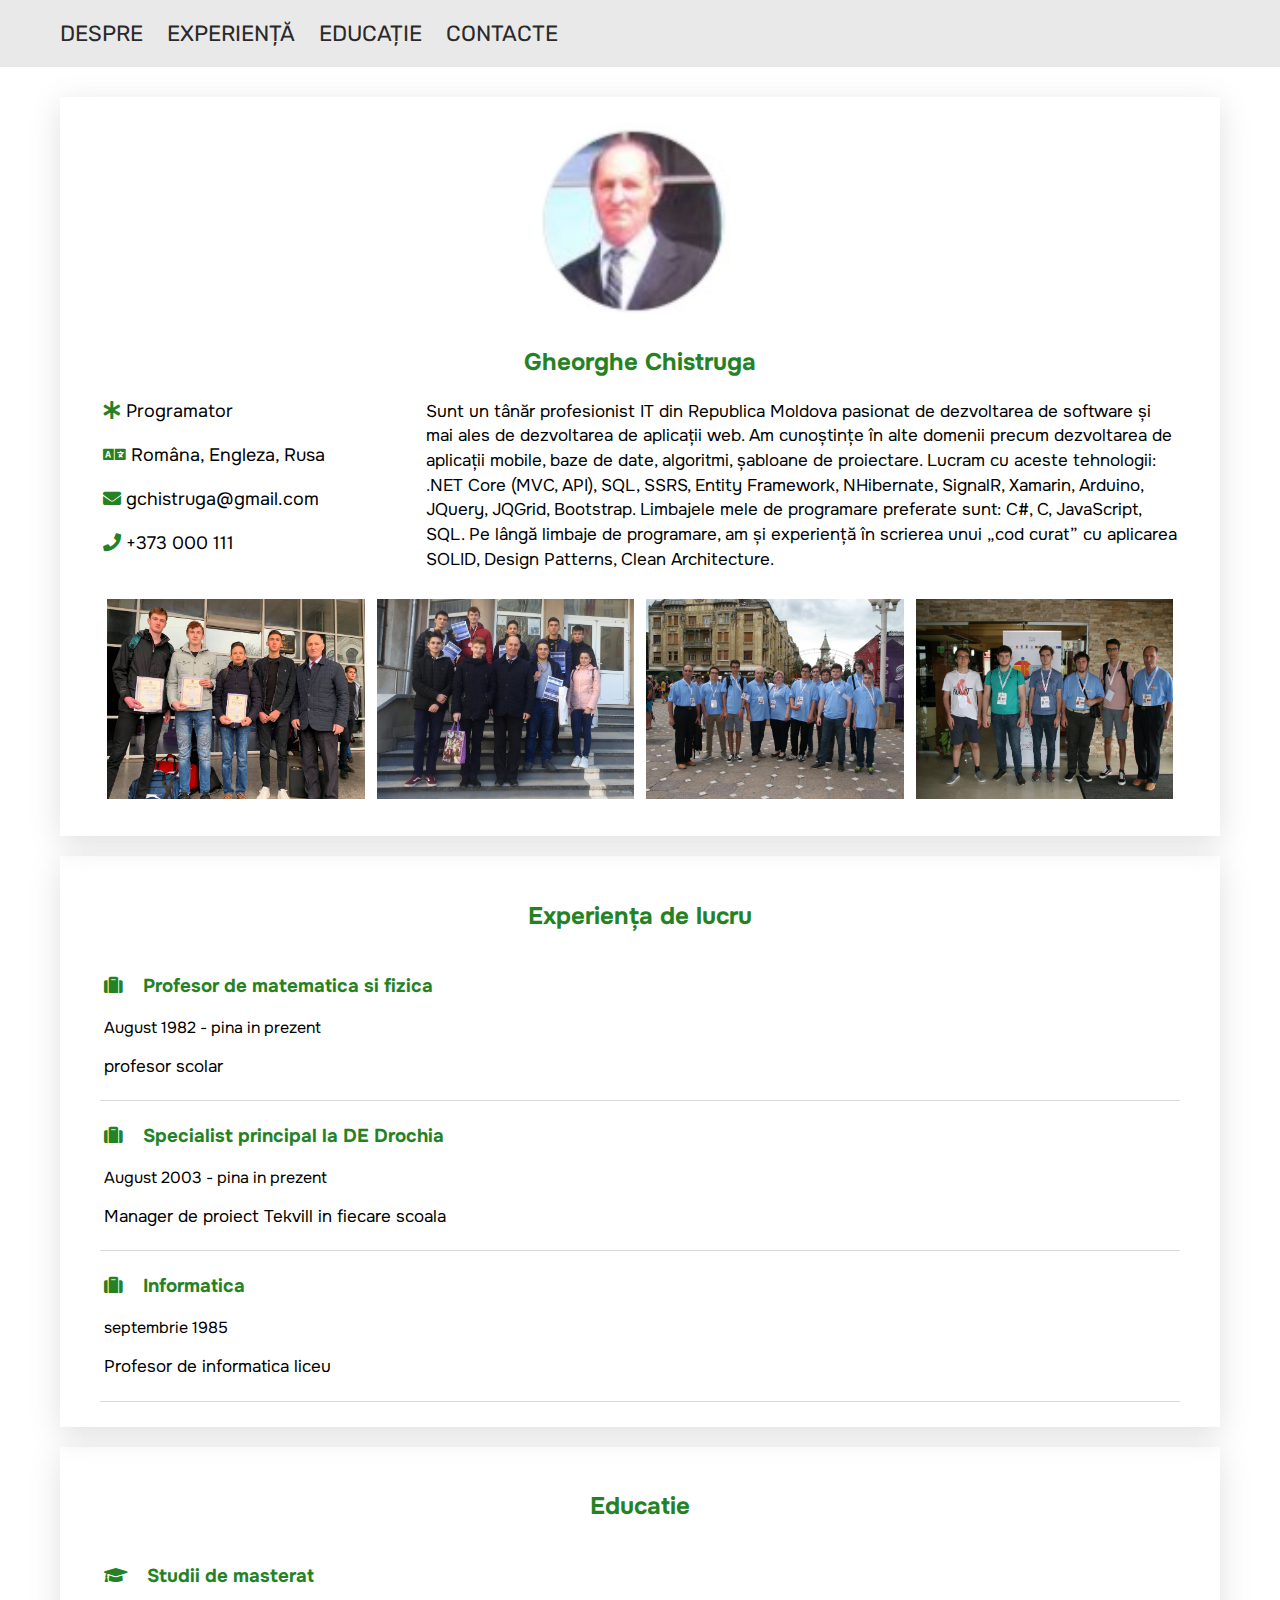
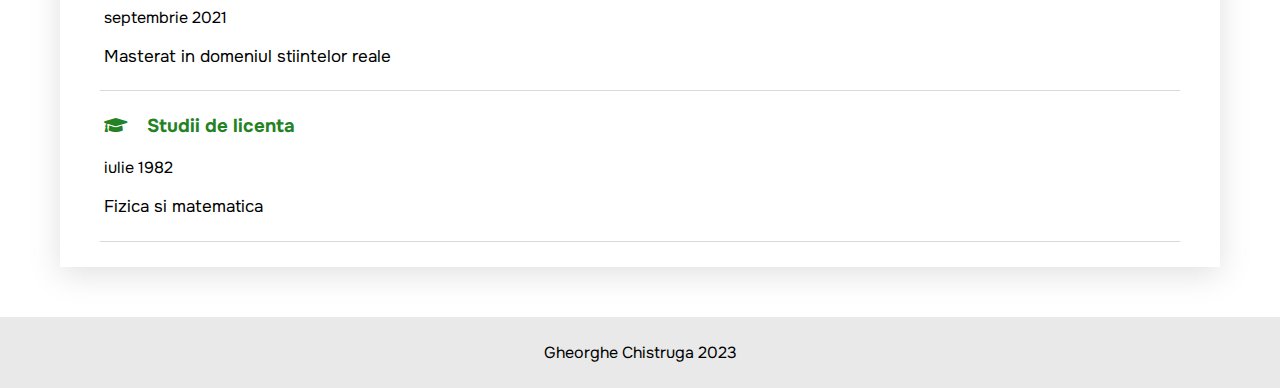
<file: index.html>
<!DOCTYPE html>
<html>

<head>
    <meta charset="UTF-8">
    <title>CV - Gheorghe Chistruga</title>
    <link rel="stylesheet" href="css/style.css">
    <link rel="stylesheet" href="https://cdnjs.cloudflare.com/ajax/libs/font-awesome/5.15.2/css/all.min.css" />
</head>

<body>

    <div class="header">
        <nav>
            <a class="nav-link" href="">DESPRE</a>
            <a class="nav-link" href="#experienta">EXPERIENȚĂ</a>
            <a class="nav-link" href="#educatie">EDUCAȚIE</a>
            <a class="nav-link" href="pages/contacte.html">CONTACTE</a>
        </nav>
    </div>

    <div class="main">

        <div class="info">

            <div class="centered">
                <img class="poza-eu" src="images/eu.jpg">
                <h2 class="verde">Gheorghe Chistruga</h2>
            </div>

            <table>
                <tr>
                    <td class="celula-abilitati">
                        <i class="fas verde fa-asterisk"></i>
                        <span>Programator</span>
                        <br /> <br />

                        <i class="fas verde fa-language"></i>
                        <span>Româna, Engleza, Rusa</span>
                        <br /> <br />

                        <i class="fas verde fa-envelope"></i>
                        <a href="mailto:gchistruga@gmail.com"> gchistruga@gmail.com </a>
                        <br /> <br />

                        <i class="fas verde fa-phone"></i>
                        <a href="tel:+373000111">+373 000 111</a>
                        <br /> <br />
                    </td>

                    <td class="celula-text">
                        <p class="text-despre">
                            Sunt un tânăr profesionist IT din Republica Moldova pasionat de dezvoltarea de software și
                            mai ales de dezvoltarea de aplicații web. Am cunoștințe în alte domenii precum dezvoltarea
                            de aplicații mobile, baze de date, algoritmi, șabloane de proiectare. Lucram cu aceste
                            tehnologii: .NET Core (MVC, API), SQL, SSRS, Entity Framework, NHibernate, SignalR, Xamarin,
                            Arduino, JQuery, JQGrid, Bootstrap. Limbajele mele de programare preferate sunt: C#, C,
                            JavaScript, SQL. Pe lângă limbaje de programare, am și experiență în scrierea unui „cod
                            curat” cu aplicarea SOLID, Design Patterns, Clean Architecture.
                        </p>
                    </td>
                </tr>
            </table>

            <table class="tabel-gal">
                <tr>
                    <td class="celula-img">
                        <a target="_blank" href="images/f1.jpg">
                            <img class="img-gal" src="images/f1.jpg">
                        </a>
                    </td>

                    <td class="celula-img">
                        <a target="_blank" href="images/f2.jpg">
                            <img class="img-gal" src="images/f2.jpg">
                        </a>
                    </td>

                    <td class="celula-img">
                        <a target="_blank" href="images/f3.jpg">
                            <img class="img-gal" src="images/f3.jpg">
                        </a>
                    </td>

                    <td class="celula-img">
                        <a target="_blank" href="images/f4.jpg">
                            <img class="img-gal" src="images/f4.jpg">
                        </a>
                    </td>
                </tr>
            </table>

        </div>
        <div class="info" id="experienta">

            <h2 class="centered verde">Experiența de lucru</h2>
            <div class="item">
                <h3 class="item-h3 verde">
                    <i class="fas fa-suitcase"></i>
                    Profesor de matematica si fizica
                </h3>
                <span>August 1982 - pina in prezent</span>
                <p>
                    profesor scolar
                </p>

            </div>
            <div class="item">
                <h3 class="item-h3 verde">
                    <i class="fas fa-suitcase"></i>
                    Specialist principal la DE Drochia
                </h3>
                <span>August 2003 - pina in prezent</span>
                <p>
                    Manager de proiect Tekvill in fiecare scoala
                </p>

            </div>
            <div class="item">
                <h3 class="item-h3 verde">
                    <i class="fas fa-suitcase"></i>
                    Informatica
                </h3>
                <span>septembrie 1985 </span>
                <p>
                    Profesor de informatica liceu
                </p>

            </div>
            
            
        </div>
        <div class="info" id="educatie">
            <h2 class="centered verde">Educatie</h2>
            <div class="item">
                <h3 class="item-h3 verde">
                    <i class="fas fa-graduation-cap"></i>
                    Studii de masterat
                </h3>
                <span>septembrie 2021 </span>
                <p>
                    Masterat in domeniul stiintelor reale
                </p>

            </div>
            <div class="item">
                <h3 class="item-h3 verde">
                    <i class="fas fa-graduation-cap"></i>
                    Studii de licenta
                </h3>
                <span>iulie 1982 </span>
                <p>
                    Fizica si matematica
                </p>

            </div>
        </div>
    </div>
    <footer>
        Gheorghe Chistruga 2023

    </footer>

    <script>
        var form = document.getElementById('formular');
        form.addEventListener("submit", e => {
            e.preventDefault();
            fetch(form.action, {
                method: "POST",
                body: new FormData(document.getElementById("formular")),
            }).then(() =>{
                alert("Multumesc !");
                form.reset();
            });
        });
    </script>
</body>

</html>
</file>
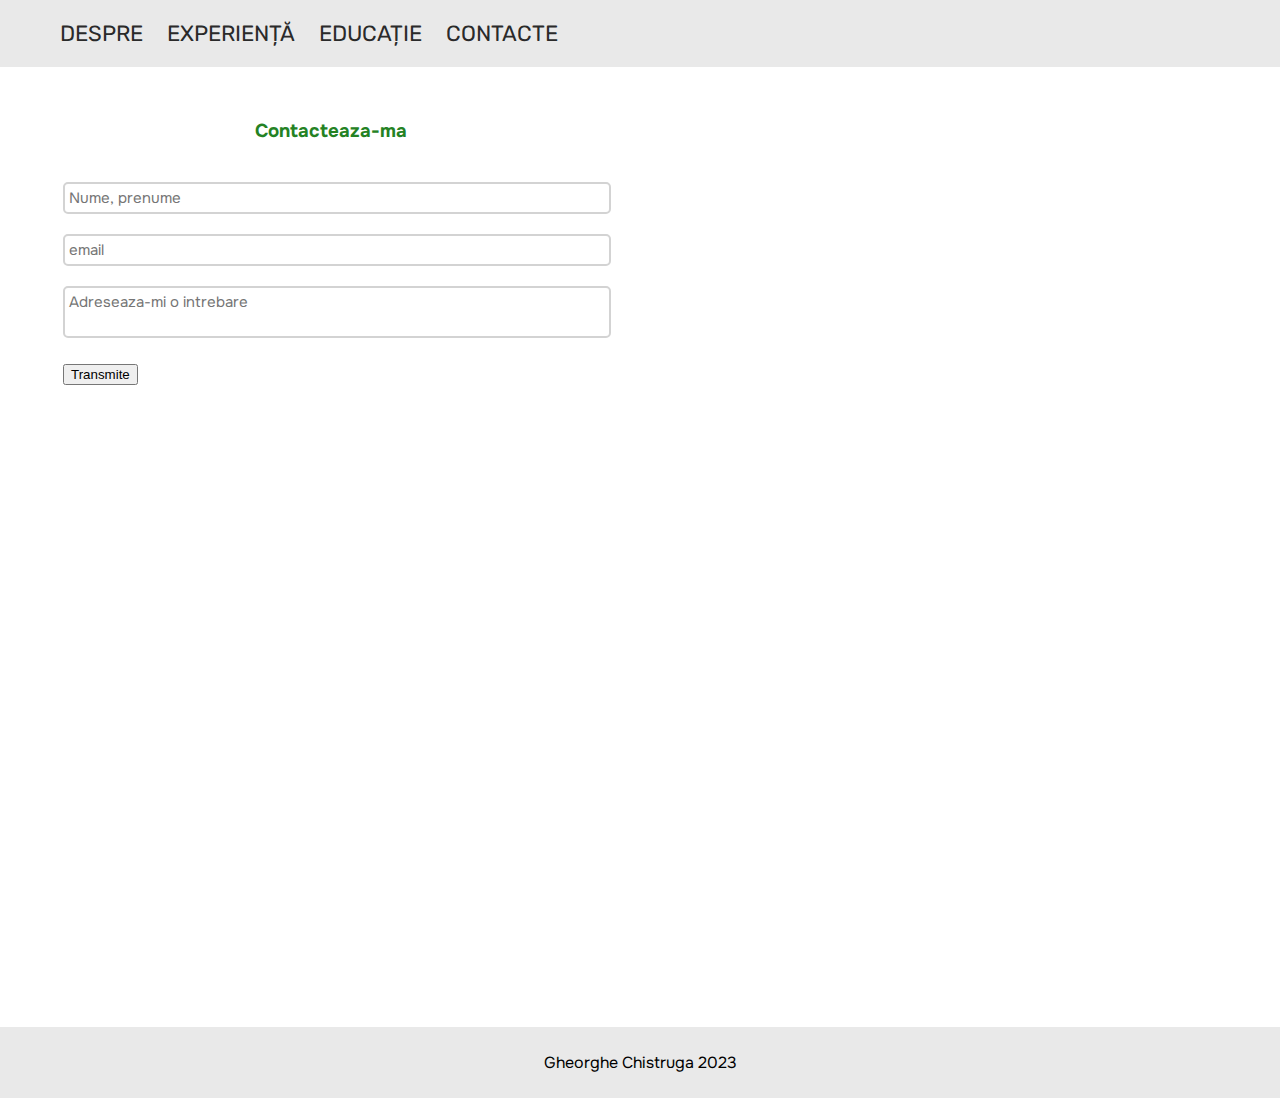
<file: pages/contacte.html>
<!DOCTYPE html>
<html>

<head>
    <meta charset="UTF-8">
    <title>CV - Gheorghe Chistruga</title>
    <link rel="stylesheet" href="../css/style.css">
    <link rel="stylesheet" href="https://cdnjs.cloudflare.com/ajax/libs/font-awesome/5.15.2/css/all.min.css" />
</head>

<body>

    <div class="header">
        <nav>
            <a class="nav-link" href="../index.html">DESPRE</a>
            <a class="nav-link" href="../index.html#experienta">EXPERIENȚĂ</a>
            <a class="nav-link" href="../index.html#educatie">EDUCAȚIE</a>
            <a class="nav-link" href="">CONTACTE</a>
        </nav>
    </div>

    <div class="main">

        <div clas="info">

            <table class="tabel-contacte">
                <tr>
                    <td class="celula-formular">

                        <h3 class="centered verde">Contacteaza-ma</h3>
                        <br />

                        <form id="formular" method="POST" action="https://sheetdb.io/api/v1/2skvij8hqq7uo">
                            <input type="text" name="data[nume]"class="text-input" placeholder="Nume, prenume">
                            <input type="email" name="data[email]"class="text-input" placeholder="email">
                            <textarea name="data[intrebare]" class="intrebare" placeholder="Adreseaza-mi o intrebare "></textarea>
                            <input id="transmite" type="submit" value="Transmite">

                        </form>


                    </td>
                    <td class="celula-harta">
                        <iframe class="harta"
                            src="https://www.google.com/maps/embed?pb=!1m18!1m12!1m3!1d1334.004703998537!2d27.819290533661853!3d48.03284503321559!2m3!1f0!2f0!3f0!3m2!1i1024!2i768!4f13.1!3m3!1m2!1s0x40ccafce9bcaf71f%3A0x1df2edd89d6da61f!2sLiceul%20Teoretic%20%E2%80%9EMihai%20Eminescu%E2%80%9D!5e0!3m2!1sro!2s!4v1701189476215!5m2!1sro!2s"
                            style="border:0;" allowfullscreen="" loading="lazy"
                            referrerpolicy="no-referrer-when-downgrade"></iframe>
                    </td>
                </tr>
            </table>

            <div class="fb-comments" data-width="100%"   data-order-by="reverse_time" data-numposts="3" data-href="http://tekwill.online/gheorghe-chistruga">

            </div>
        </div>
    </div>
    <footer>
        Gheorghe Chistruga 2023

    </footer>
    <script>
        (function (d, s, id) {
            var js, fjs = d.getElementsByTagName(s)[0];
            if (d.getElementById(id)) return;
            js = d.createElement(s); js.id = id;
            js.src = "//connect.facebook.net/en_US/sdk.js#xfbml=1&version=v2.4";
            fjs.parentNode.insertBefore(js, fjs);
        }(document, 'script', 'facebook-jssdk'));

        var form = document.getElementById('formular');
        form.addEventListener("submit", e => {
            e.preventDefault();
            fetch(form.action, {
                method: "POST",
                body: new FormData(document.getElementById("formular")),
            }).then(() =>{
                alert("Multumesc !");
                form.reset();
            });
        });
    </script>
</body>

</html>
</file>
<file: css/style.css>
@import url('https://fonts.googleapis.com/css2?family=Onest&family=Rubik&display=swap');

body {
    margin: 0px;
    font-family: Onest;
}

a {
    text-decoration: none;
    color: black;
}

p {
    line-height: 145%;
    font-size: 17px;
}

.header {
    background-color: #e9e9e9;
}

nav {
    max-width: 1160px;
    margin: 0px auto;
    padding: 20px;
}

.nav-link {
    margin-right: 20px;
    text-decoration: none;
    font-size: 22px;
    font-family: Rubik;
    color: #2a2a2a;
}

.main {
    max-width: 1160px;
    margin: 0px auto;
    padding: 30px 20px;
    min-height: 100vh;
}

.info {
    box-shadow: rgba(100, 100, 111, 0.2) 0px 7px 29px 0px;
    padding: 25px 40px;
    margin-bottom:20px;
}

.poza-eu {
    width: 200px;
    height: 200px;
    border-radius: 50%;
    object-fit: cover;
}

.centered {
    text-align: center;
}

.celula-abilitati {
    width: 300px;
    font-size: 18px;
    padding-right: 20px;
    vertical-align: top;
}

.celula-text {
    vertical-align: top;
}

.verde {
    color: #248224;
}

.text-despre {
    margin-top: 0px;
}

.img-gal {
    height: 200px;
    width: 100%;

    object-fit: cover;
}

.celula-img {
    width: 25%;
    padding: 5px;
}

.tabel-gal {
    width: 100%;
}

.item{
    border-bottom: 1px solid #d9d9d9;
    padding: 4px;
}

footer {
    background-color: #e9e9e9;
    text-align:center;
    padding:25px;
}
.tabel-contacta{
    width:100%;
}
.celula-formular{
    width: 50%;
    vertical-align: top;
    padding-right:40px;
}
.celula-harta{
    width: 50%;
}
.harta{
    width: 100%;
    height: 450px;
    border-radius: 5px;
}
.text-input, .intrebare{
    width: 100%;
    font-size: 15px; 
    padding :4px;
    border-radius: 5px;
    border: 2px solid #d3d3d3;
    margin-bottom: 20px;
    font-family:Onest;
}
.intrebare {
resize: none;
height: 20 px;
}
.item-h3 i {
    padding-right: 15px;
}
</file>
